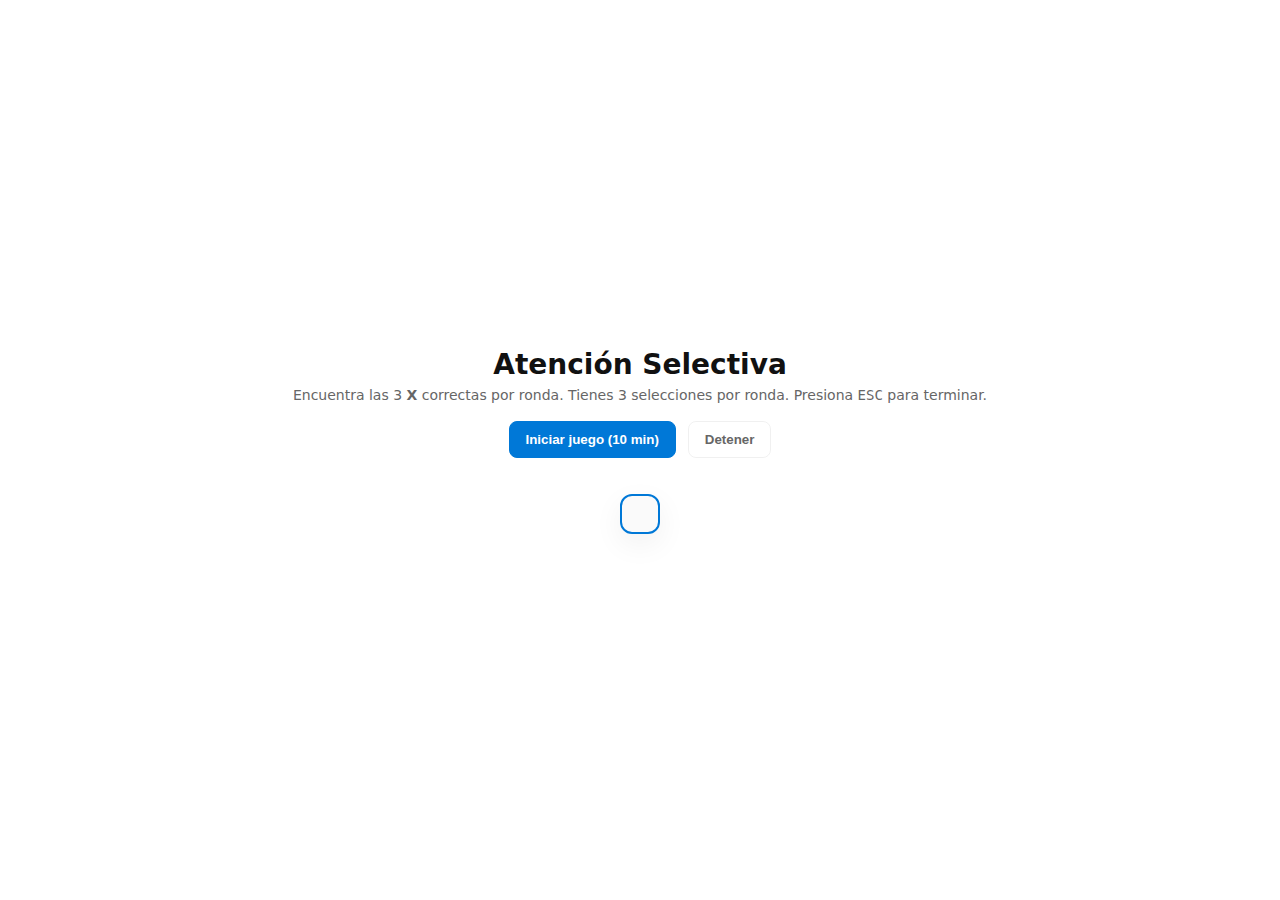
<file: game/juego2.html>
<!DOCTYPE html>
<html lang="es">
<head>
  <meta charset="utf-8" />
  <meta name="viewport" content="width=device-width,initial-scale=1" />
  <title>Juego 2 - Atención Selectiva</title>
  <link rel="stylesheet" href="/css/juego2.css" />
</head>
<body>
  <main class="page">
    <header>
      <h1>Atención Selectiva</h1>
      <p class="hint">Encuentra las 3 <strong>X</strong> correctas por ronda. Tienes 3 selecciones por ronda. Presiona <kbd>ESC</kbd> para terminar.</p>
    </header>

    <section class="controls">
      <button id="startBtn" class="btn primary">Iniciar juego (10 min)</button>
      <button id="stopBtn" class="btn ghost" title="Detener juego (ESC)">Detener</button>
    </section>

    <section id="boardWrap" class="board-wrap">
      <div id="board" class="board" aria-live="polite"></div>
    </section>
  </main>

  <!-- Modal final (solo aparece al terminar) -->
  <div id="resultModal" class="modal" aria-hidden="true">
    <div class="modal-card">
      <h2>Resultados finales</h2>
      <div id="modalBody" class="modal-body"></div>
      <div class="modal-actions">
        <button id="restartBtn" class="btn primary">Reiniciar</button>
        <button id="closeBtn" class="btn">Cerrar</button>
      </div>
    </div>
  </div>

  <script src="/script/juego2.js"></script>
</body>
</html>
</file>
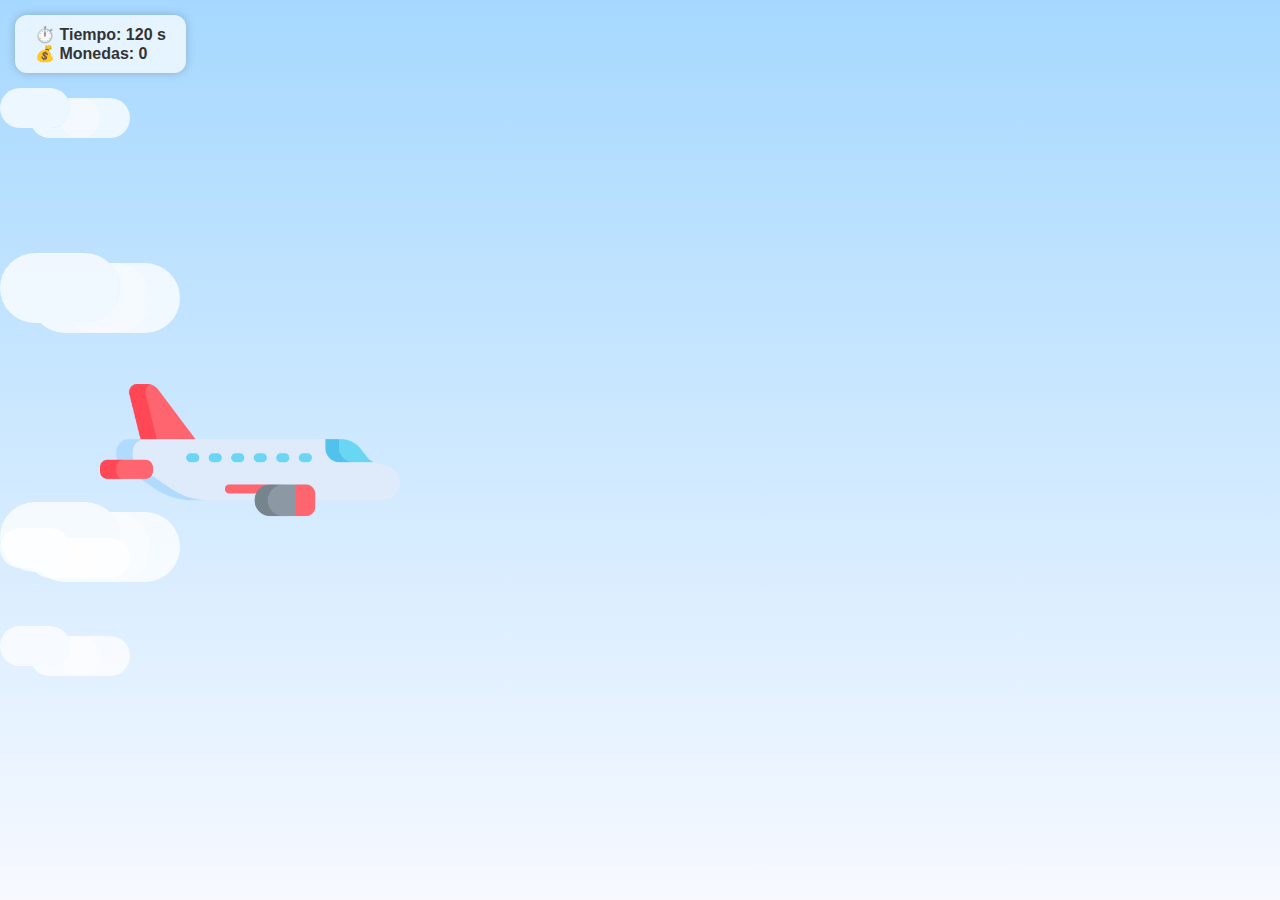
<file: game/juego3.html>
<!DOCTYPE html>
<html lang="es">
<head>
  <meta charset="UTF-8">
  <meta name="viewport" content="width=device-width, initial-scale=1.0">
  <title>Juego del Avioncito</title>
  <link rel="stylesheet" href="/css/juego3.css">
</head>
<body>
  <div id="game-container">
    <div id="sky"></div>

    <!-- Avión -->
    <img id="plane" src="/images/avion.png" alt="Avión">

    <!-- HUD -->
    <div id="hud">
      <p>⏱️ Tiempo: <span id="time">120</span> s</p>
      <p>💰 Monedas: <span id="coins">0</span></p>
    </div>

    <!-- Pantalla final -->
    <div id="end-screen" class="hidden">
      <h2>✈️ Juego terminado</h2>
      <p>Has recolectado <span id="final-coins">0</span> monedas</p>
      <button id="restart">Reiniciar</button>
    </div>
  </div>

  <script src="/script/juego3.js"></script>
</body>
</html>
</file>
<file: css/juego2.css>
:root{
  --bg: #ffffff;
  --card: #fafafa;
  --accent: #0078d7;
  --accent-2: #005fa3;
  --muted: #666;
  --success: #28a745;
  --danger: #dc3545;
  --cell-size: 64px;
  --gap: 10px;
  --radius: 12px;
}

*{box-sizing:border-box}
html,body{height:100%;margin:0;font-family:Inter, system-ui, -apple-system, "Segoe UI", Roboto, "Helvetica Neue", Arial;}
body{
  background: var(--bg);
  color: #222;
  display:flex;
  justify-content:center;
  align-items:center;
  padding:24px;
}

/* page layout */
.page{
  width:100%;
  max-width:980px;
  text-align:center;
}

header h1{
  margin:0;
  color: #111;
  font-size:28px;
}
.hint{
  margin:6px 0 18px 0;
  color:var(--muted);
  font-size:14px;
}

/* controls */
.controls{ display:flex; gap:12px; justify-content:center; margin-bottom:18px; }
.btn{
  padding:10px 16px;
  border-radius:8px;
  border:1px solid rgba(0,0,0,0.06);
  background:transparent;
  cursor:pointer;
  font-weight:600;
}
.btn.primary{
  background:var(--accent);
  color:white;
  border-color:var(--accent);
}
.btn.primary:hover{ background:var(--accent-2); border-color:var(--accent-2); }
.btn.ghost{
  background:transparent;
  color:var(--muted);
  border:1px solid rgba(0,0,0,0.06);
}

/* board container (card) */
.board-wrap{
  display:flex;
  justify-content:center;
  align-items:center;
  padding:18px;
}

.board{
  display:grid;
  gap: var(--gap);
  padding:18px;
  background: var(--card);
  border-radius: var(--radius);
  border: 2px solid var(--accent);
  box-shadow: 0 10px 30px rgba(0,0,0,0.06);
  transition: width 0.45s ease, height 0.45s ease;
}

/* cell styles */
.cell{
  width: var(--cell-size);
  height: var(--cell-size);
  display:flex;
  align-items:center;
  justify-content:center;
  font-size:28px;
  cursor:pointer;
  background: white;
  border-radius:8px;
  border: 1px solid #e6e6e6;
  user-select:none;
  transition: transform .14s ease, background .14s ease, border-color .14s ease, box-shadow .14s ease;
}
.cell:hover{ transform: translateY(-6px); box-shadow: 0 10px 20px rgba(0,0,0,0.06); }

.cell.correct {
  background: rgba(40,167,69,0.12);
  border-color: rgba(40,167,69,0.4);
  color: var(--success);
}
.cell.wrong {
  background: rgba(220,53,69,0.08);
  border-color: rgba(220,53,69,0.35);
  color: var(--danger);
}

/* modal */
.modal{
  display:none;
  position:fixed;
  inset:0;
  background: rgba(0,0,0,0.35);
  justify-content:center;
  align-items:center;
  z-index:300;
}
.modal[aria-hidden="false"]{ display:flex; }
.modal-card{
  width:420px;
  max-width:94%;
  background:white;
  border-radius:12px;
  padding:22px;
  box-shadow:0 16px 50px rgba(0,0,0,0.15);
  text-align:left;
}
.modal-card h2{ margin:0 0 10px 0; color:#111; }
.modal-body{ color:#222; line-height:1.6; margin-bottom:14px; font-size:15px; }
.modal-actions{ display:flex; gap:10px; justify-content:flex-end; }

/* small screens */
@media (max-width:600px){
  :root { --cell-size:52px; --gap:8px; }
  .modal-card{ padding:16px; }
}
</file>
<file: css/juego3.css>
* {
  margin: 0;
  padding: 0;
  box-sizing: border-box;
}

body, html {
  width: 100%;
  height: 100%;
  overflow: hidden;
  font-family: "Poppins", sans-serif;
}

/* ======== CONTENEDOR PRINCIPAL ======== */
#game-container {
  position: relative;
  width: 100%;
  height: 100vh;
  overflow: hidden;
}

/* ======== CIELO CON DEGRADADO ======== */
#sky {
  position: absolute;
  width: 100%;
  height: 100%;
  background: linear-gradient(to bottom, #a6d8ff, #f7f9ff);
  overflow: hidden;
}

/* ======== NUBES ======== */
.cloud {
  position: absolute;
  background: rgba(255, 255, 255, 0.9);
  border-radius: 50px;
  box-shadow:
    30px 10px 0 0 rgba(255,255,255,0.9),
    60px 10px 0 0 rgba(255,255,255,0.9);
  opacity: 0.85;
  animation: moveClouds linear infinite;
}

@keyframes moveClouds {
  from { transform: translateX(110vw); }
  to { transform: translateX(-120vw); }
}

.cloud.small { width: 70px; height: 40px; animation-duration: 70s; }
.cloud.medium { width: 120px; height: 70px; animation-duration: 100s; }
.cloud.large { width: 180px; height: 100px; animation-duration: 130s; }

/* ======== AVIÓN ======== */
#plane {
  position: absolute;
  width: 300px;
  left: 100px;
  top: 50%;
  transform: translateY(-50%);
  transition: transform 0.1s ease;
  animation: float 2s ease-in-out infinite;
}

@keyframes float {
  0%, 100% { transform: translateY(-50%) rotate(-2deg); }
  50% { transform: translateY(-48%) rotate(2deg); }
}

/* ======== MONEDAS ======== */
.coin {
  position: absolute;
  width: 35px;
  height: 35px;
  background: radial-gradient(circle, #ffda44 40%, #f8b400 90%);
  border-radius: 50%;
  border: 2px solid #ffd700;
  animation: moveCoin 10s linear forwards, spin 1s linear infinite;
}

@keyframes moveCoin {
  from { transform: translateX(110vw); }
  to { transform: translateX(-120vw); }
}

@keyframes spin {
  0% { transform: rotateY(0deg); }
  100% { transform: rotateY(360deg); }
}

/* ======== AVES ======== */
.bird {
  position: absolute;
  width: 60px;
  animation: flyAcross linear forwards;
}

@keyframes flyAcross {
  from { transform: translateX(110vw); }
  to { transform: translateX(-120vw); }
}

/* ======== HUD ======== */
#hud {
  position: absolute;
  top: 15px;
  left: 15px;
  color: #333;
  background: rgba(255,255,255,0.7);
  padding: 10px 20px;
  border-radius: 12px;
  font-weight: bold;
  font-size: 16px;
  box-shadow: 0 0 10px rgba(0,0,0,0.2);
}

/* ======== PANTALLA FINAL ======== */
#end-screen {
  position: absolute;
  top: 0;
  left: 0;
  width: 100%;
  height: 100%;
  background: rgba(255,255,255,0.9);
  display: flex;
  flex-direction: column;
  align-items: center;
  justify-content: center;
}

#end-screen.hidden { display: none; }

#end-screen h2 {
  font-size: 2em;
  color: #333;
}

#end-screen button {
  margin-top: 20px;
  padding: 10px 25px;
  background: #00b4d8;
  color: white;
  border: none;
  border-radius: 8px;
  cursor: pointer;
  font-weight: bold;
  transition: 0.3s;
}

#end-screen button:hover {
  background: #0096c7;
}
</file>
